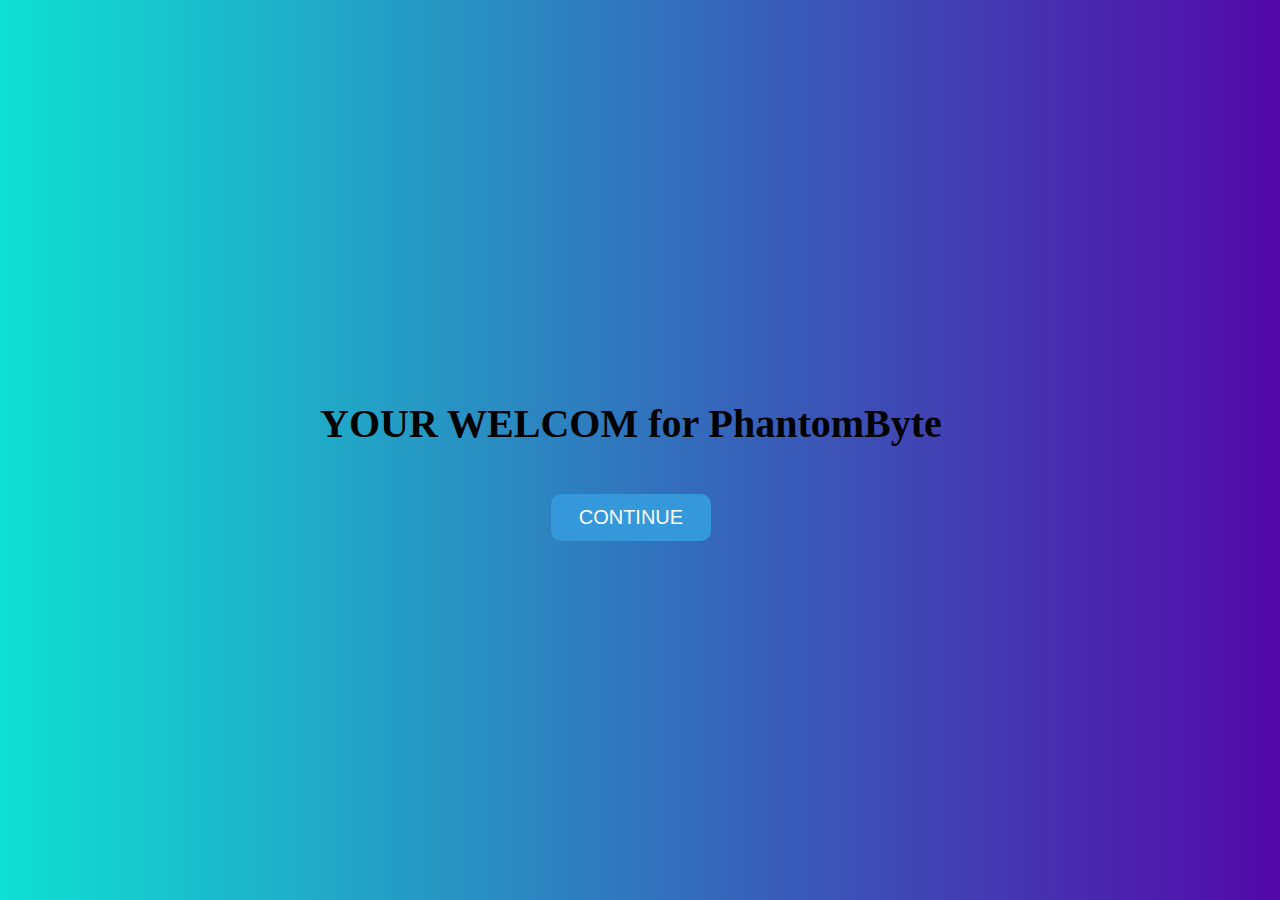
<file: index.html>
<!DOCTYPE html>
<html lang="en">
<head>
    <meta charset="UTF-8">
    <meta name="viewport" content="width=device-width, initial-scale=1.0">
    <title>Document</title>
    <style>
        body{
               background-image: linear-gradient(to right, rgb(15, 224, 210), rgb(83, 8, 168));


        }
        .WELCOM{
            position: absolute;
            justify-content: center;
            text-align: center;
            font-size: 40px;
            left: 25%;
            top: 40%;
        }

 @keyframes spin { 
         0% { transform: rotate(0deg);} 
        100% { transform: rotate(360deg);} 
    } 

    #style{
                    border: 8px solid #f3f3f3;
            border-top: 8px solid #3498db;
            border-radius: 50%;
            width: 60px;
            height: 60px;
            animation: spin 1s linear infinite;
            margin: 0 auto;
            }
    </style>
</head>
<body>
<div class="WELCOM">
    <strong>

    <p><strong>YOUR WELCOM for PhantomByte</strong></p>
        
<div id="loading-spinner" style="display:none;">
    <div id="style"></div>
</div>
<button id="myButton" style="padding: 12px 28px; font-size: 20px; border-radius: 10px; border: none; background: #3498db; color: #fff; cursor: pointer;">
    CONTINUE
</button>

        </div>
        
    </strong>
    </div>



<script>
    document.getElementById('myButton').addEventListener('click', function() {

        document.getElementById('loading-spinner').style.display = 'block';
        this.disabled = true;

        setTimeout(function() {
            window.location.href = 'pages/home-page.html';
        }, 9000);
    });

    window.addEventListener('load', function() {
        document.getElementById('loading-spinner').style.display = 'none';
    });
</script>

</body>
</html>
</file>
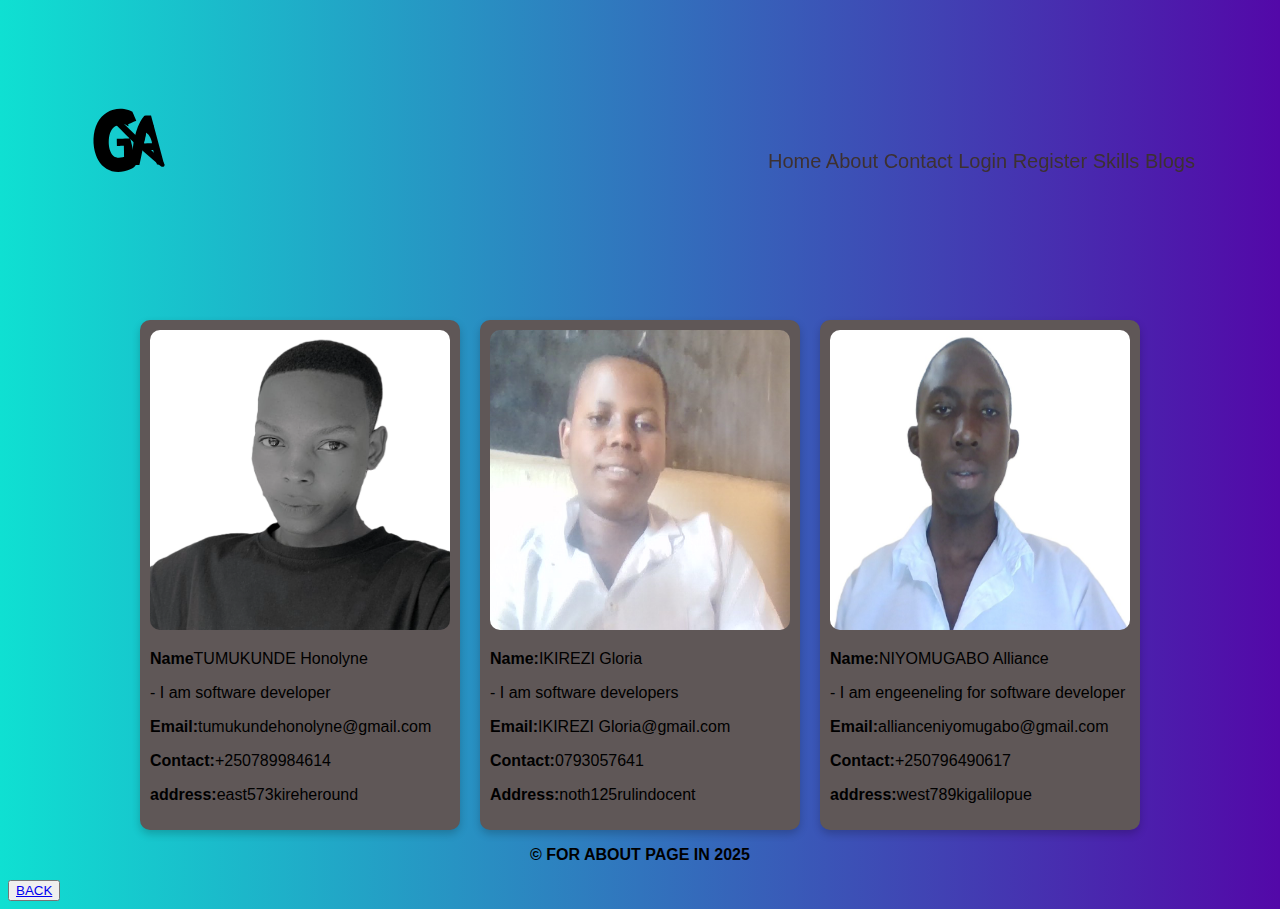
<file: pages/abaut-page.html>
<!DOCTYPE html>
<html lang="en">
<head>

    <meta charset="UTF-8">
    <meta name="viewport" content="width=device-width, initial-scale=1.0">
    <title>ABOUT us</title>
    <!-- <link rel="stylesheet" href="../css/about-page.css"> -->
     <style>
        
        body{
               background-image: linear-gradient(to right, rgb(15, 224, 210), rgb(83, 8, 168));


        }
        .nav{
            position:fixed;
            top: 150px;
        }
        

nav a{
    text-decoration: none;
    color: rgb(72, 60, 60);
    
}
nav{
        top: 15%;
        left: 60%;
    }
    nav {
        font-size: 20px;
    }

.header nav {
       display: flex;
       justify-content: space-between;
         align-items: center;
         gap: 30px;
         margin-top: -50px;
}

        @import url('https://fonts.googleapis.com/css2?family=Roboto:wght@300&display=swap');
        body{
            font-family: 'Roboto', sans-serif;
            background-color: #706868;
        }
        .master{
            display: flex;
            justify-content: center;
            align-items: center;
            flex-wrap: wrap;
            gap: 20px;
        }
        .container{
            background-color: rgb(95, 87, 87);
            border-radius: 10px;
            box-shadow:0  4px 8px rgba(0, 0, 0, 0.2);
            padding: 10px;
            width: 300px;
        }
        .image img{
            border-radius: 10px;
        }
        nav a{
            text-decoration: none;
            color:#3d3131;
            /* padding: 10px 20px;
            margin: 5px;
            border-radius: 5px;
            background-color: #333; */
        }
    </style>

   
</head>

<body>
    <p><b><b><strong></strong></b></b></p>
    <div id="header">
        <img src="../assets/images/log.svg" alt="hello" x="20" y="20" height="300px" width="300px" />
                   
        <nav class="nav">
        <a href="home-page.html">Home</a>
        <a href="abaut-page.html">About</a>
        <a href="contact-page.html">Contact</a>
        <a href="login-page.html">Login</a>
        <a href="register-page.html">Register</a>
        <a href="skills-page.html">Skills</a>
        <a href="blog-page.html">Blogs</a>
                                
        
      </nav>
    </div>    
    <div class="master">
       <span class="container">
        <div class="image">
            <img src="../assets/picture/hono.png" alt="i love" width="300" height="300">
        </div>
        <div class="content">
            <p><strong>Name</strong>TUMUKUNDE Honolyne</p>
        <p>- I am software developer</p>
        <p><strong>Email:</strong>tumukundehonolyne@gmail.com</p>
        <p><strong>Contact:</strong>+250789984614</p>
        <p><strong> address:</strong>east573kireheround</p>
    </div>

</span>
    <span class="container">
        <div class="image">
            <img src="../assets/images/GLORIA copy.png" alt="i love" width="300" height="300">
        </div>
        <div class="content">
            <p><strong>Name:</strong>IKIREZI Gloria</p>
        <p>- I am software developers</p>
        <p><strong>Email:</strong>IKIREZI Gloria@gmail.com</p>  
        <p><strong>Contact:</strong>0793057641</p>
        <P><strong> Address:</strong>noth125rulindocent</P>
    </div>

</span>
    <span class="container">
        <div class="image">
            <img src="../assets/picture/lip.png" alt="i love" width="300" height="300">
        </div>
        <div class="content">
            <p><strong>Name:</strong>NIYOMUGABO Alliance</p>
        <p>- I am engeeneling for software developer</p>        
        <p><strong>Email:</strong>allianceniyomugabo@gmail.com</p>
        <p><strong>Contact:</strong>+250796490617</p>
        <P><strong> address:</strong>west789kigalilopue</P>
    </div>

</span>





</div>
<div id="footer">
    <footer>
        <center>     
              <p><strong>&COPY; FOR ABOUT PAGE IN 2025</strong></p>
     </center>
 
        </footer>
    </div>
    <div id="b">
        <label>
            <button><a href="home-page.html">BACK</a></button>
        </label>
<body>
</html>
</file>
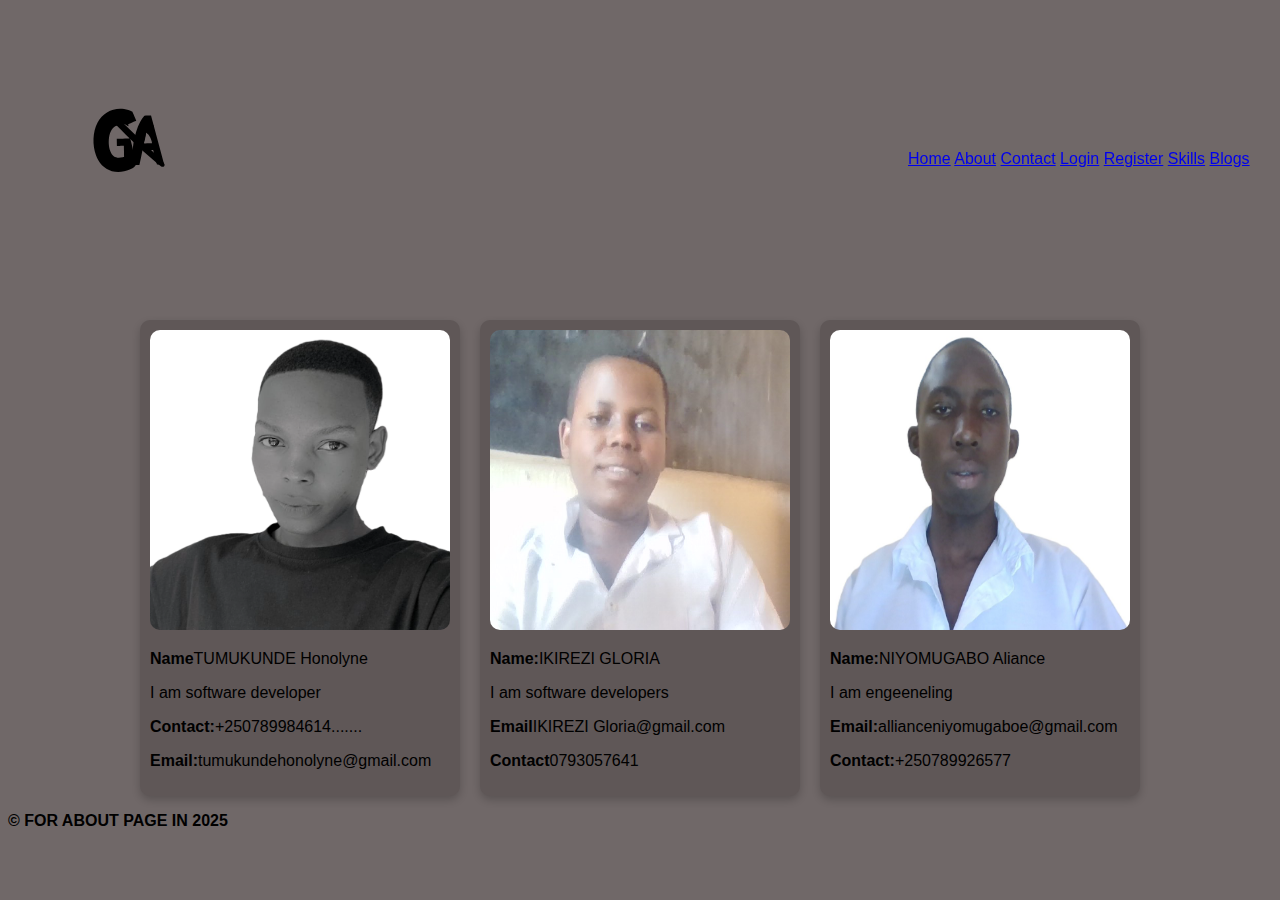
<file: pages/about -page.html>
<!DOCTYPE html>
<html lang="en">
<head>

    <meta charset="UTF-8">
    <meta name="viewport" content="width=device-width, initial-scale=1.0">
    <title>ABOUT us</title>
    <!-- <link rel="stylesheet" href="../css/about-page.css"> -->
     <style>
        .nav{
            margin-left: 900px;
            position:fixed;
            top: 150px;
        }

        @import url('https://fonts.googleapis.com/css2?family=Roboto:wght@300&display=swap');
        body{
            font-family: 'Roboto', sans-serif;
            background-color: #706868;
        }
        .master{
            display: flex;
            justify-content: center;
            align-items: center;
            flex-wrap: wrap;
            gap: 20px;
        }
        .container{
            background-color: rgb(95, 87, 87);
            border-radius: 10px;
            box-shadow:0  4px 8px rgba(0, 0, 0, 0.2);
            padding: 10px;
            width: 300px;
        }
        .image img{
            border-radius: 10px;
        }
    </style>

   
</head>

<body>
    <p><b><b><strong></strong></b></b></p>
    <div id="header">
        <img src="../assets/images/log.svg" alt="hello" x="20" y="20" height="300px" width="300px" />
                   
        <nav class="nav">
                                
            <a href="home-page.html">Home</a>
            <a href="abaut-page.html">About</a>
            <a href="contact-page.html">Contact</a>
            <a href="login-page.html">Login</a>
            <a href="register-page.html">Register</a>
            <a href="skills-page.html">Skills</a>
            <a href="blog-page.html">Blogs</a>
    
        
      </nav>
    </div>    
    <div class="master">
       <span class="container">
        <div class="image">
            <img src="../assets/picture/hono.png" alt="i love" width="300" height="300">
        </div>
        <div class="content">
            <p><strong>Name</strong>TUMUKUNDE Honolyne</p>
        <p>I am software developer</p>
        <p><strong>Contact:</strong>+250789984614.......</p>
        <p><strong>Email:</strong>tumukundehonolyne@gmail.com</p>
    </div>

</span>
    <span class="container">
        <div class="image">
            <img src="../assets/images/GLORIA copy.png" alt="i love" width="300" height="300">
        </div>
        <div class="content">
            <p><strong>Name:</strong>IKIREZI GLORIA</p>
        <p>I am software developers</p>
        <p><strong>Email</strong>IKIREZI Gloria@gmail.com</p>  
        <p><strong>Contact</strong>0793057641</p>
    </div>

</span>
    <span class="container">
        <div class="image">
            <img src="../assets/picture/lip.png" alt="i love" width="300" height="300">
        </div>
        <div class="content">
            <p><strong>Name:</strong>NIYOMUGABO Aliance</p>
        <p>I am engeeneling</p>        
        <p><strong>Email:</strong>allianceniyomugaboe@gmail.com</p>
        <p><strong>Contact:</strong>+250789926577</p>
    </div>

</span>





</div>
<div id="ft">
    <footer>
        <p><strong>&COPY; FOR ABOUT PAGE IN 2025</strong></p>
    </footer>

<body>
</html>
</file>
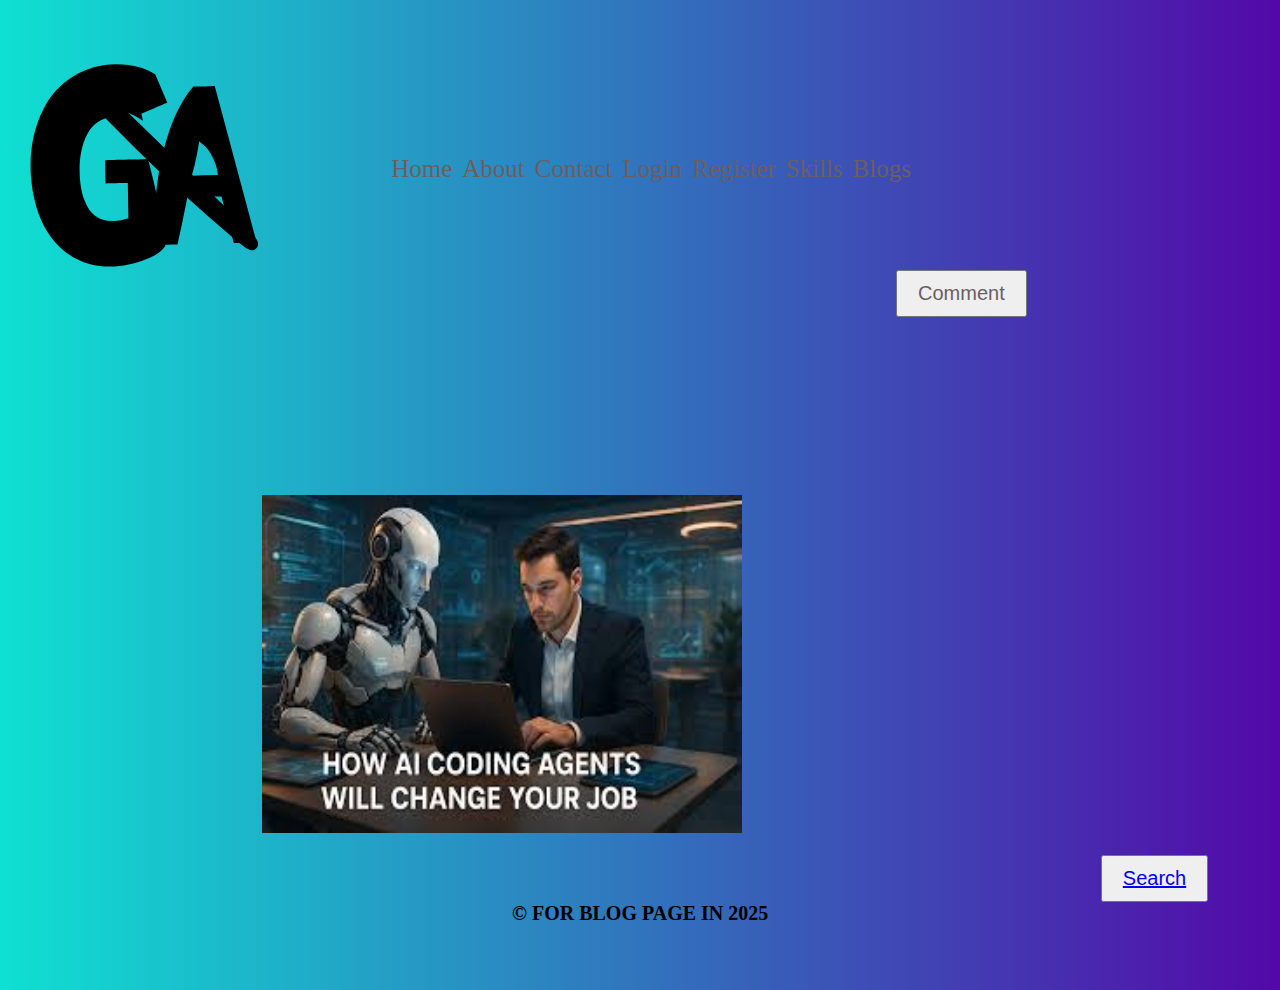
<file: pages/blog-page.html>
<!DOCTYPE html>
<html lang="en">
<head>
    <meta charset="UTF-8">
    <meta name="viewport" content="width=device-width, initial-scale=1.0">
    <title>Document</title>
    <link rel="stylesheet" href="../css/blog-page.css">
    
</head>
<body>
    <div class="m2">
        <!-- <input type="text" id="search" placeholder="Search..."> -->
        <button @click="search">
            <a href="../pages/search-page.html">Search</a>
    </div>
    <div id="header">
    <img src="../assets/images/log.svg" alt="hello" x="20" y="20" height="300px" width="300px" />
               
    <nav>
                            
        <a href="home-page.html">Home</a>
        <a href="abaut-page.html">About</a>
        <a href="contact-page.html">Contact</a>
        <a href="login-page.html">Login</a>
        <a href="register-page.html">Register</a>
        <a href="skills-page.html">Skills</a>
        <a href="blog-page.html">Blogs</a>

    
  </nav>
</div>

<div id="srch">

    
</div>

    <div id="post">
        <button @click="post">
            <a href="../pages/post-page.html">Comment</a>
        </button>
    </div>
    <div class="m1">
        <img src="../assets/picture/CD.jpg" alt="hello" x="20" y="20" height="300px" width="300px" />
    </div>
     <div class="ft">
    <footer>
        <p><strong>&COPY; FOR BLOG PAGE IN 2025</strong></p>
    
 </footer>
    </div>
    

 
 



<script>
document.getElementById('postbtn').addEventListener('click', function() {
    const postInput = document.getElementById('post');
    if (!postInput.value.trim()) {
        alert('Please write something before posting.');
        postInput.focus();
        return false;
    }
    // Add your post submission logic here
});

document.querySelector('.m2 button').addEventListener('click', function() {
    const messageInput = document.getElementById('message');
    if (!messageInput.value.trim()) {
        alert('Please enter a comment before publishing.');
        messageInput.focus();
        return false;
    }
    // comment submission logic here
});

document.getElementById('search').addEventListener('keydown', function(e) {
    if (e.key === 'Enter') 
        if (!this.value.trim()) {
            alert('Please enter a search term.');
            e.preventDefault();
        }
    
});

</script>
</body>
</html>
</file>
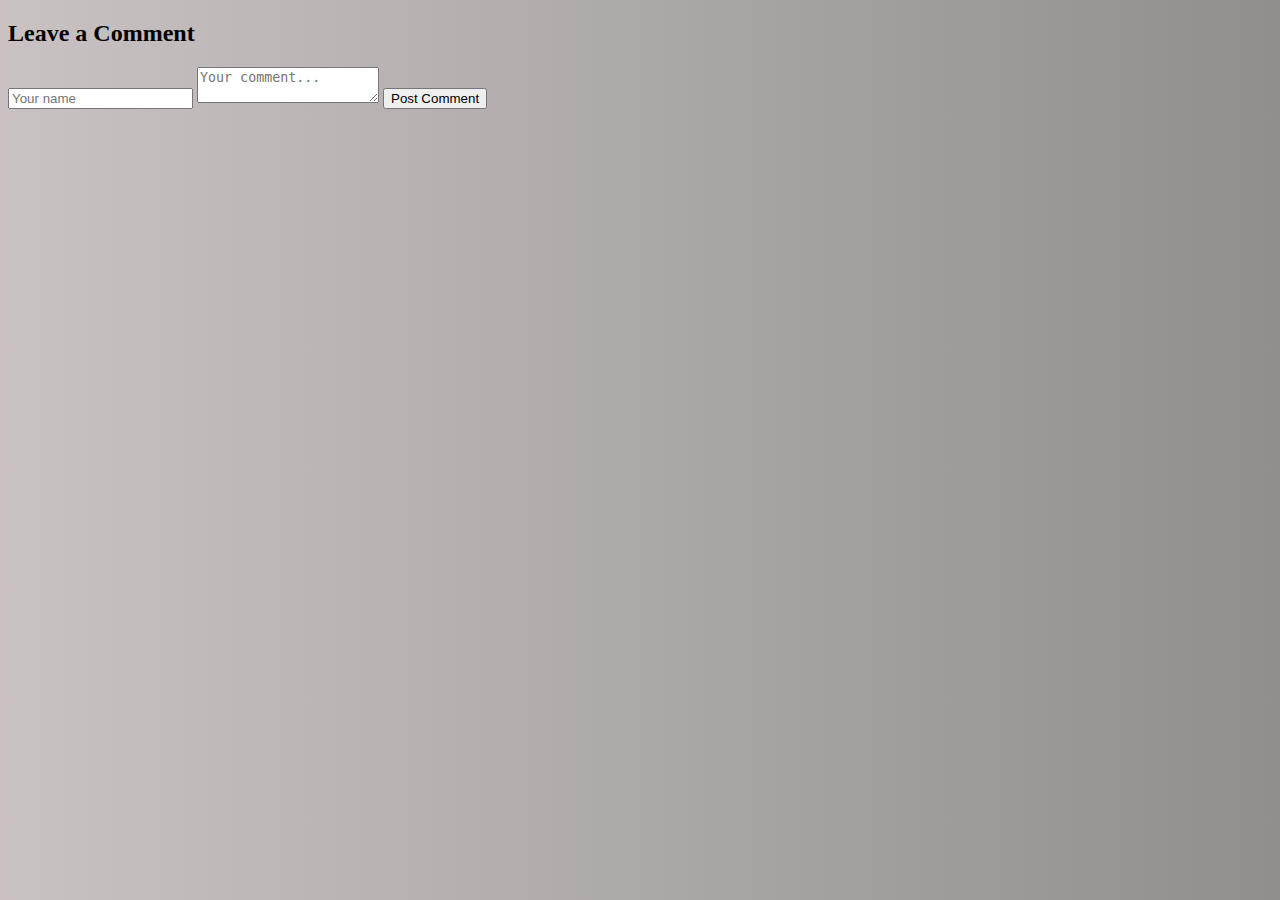
<file: pages/comment-page.html>
<!DOCTYPE html>
<html lang="en">
<head>
    <meta charset="UTF-8">
    <meta name="viewport" content="width=device-width, initial-scale=1.0">
    <title>COMMENTS</title>
    <link rel="stylesheet" href="../css/comment-page.css">
    
</head>
<body>
    

  <div class="comment-box">
    <h2>Leave a Comment</h2>
    <form id="commentForm">
      <input type="text" id="name" placeholder="Your name" required>
      <textarea id="comment" placeholder="Your comment..." required></textarea>
      <button type="submit" >Post Comment</button>
    </form>

    <div id="commentsList">
   
    </div>
  </div>
<script src="../script/blog-page.js"></script>
</body>
</html>
</file>
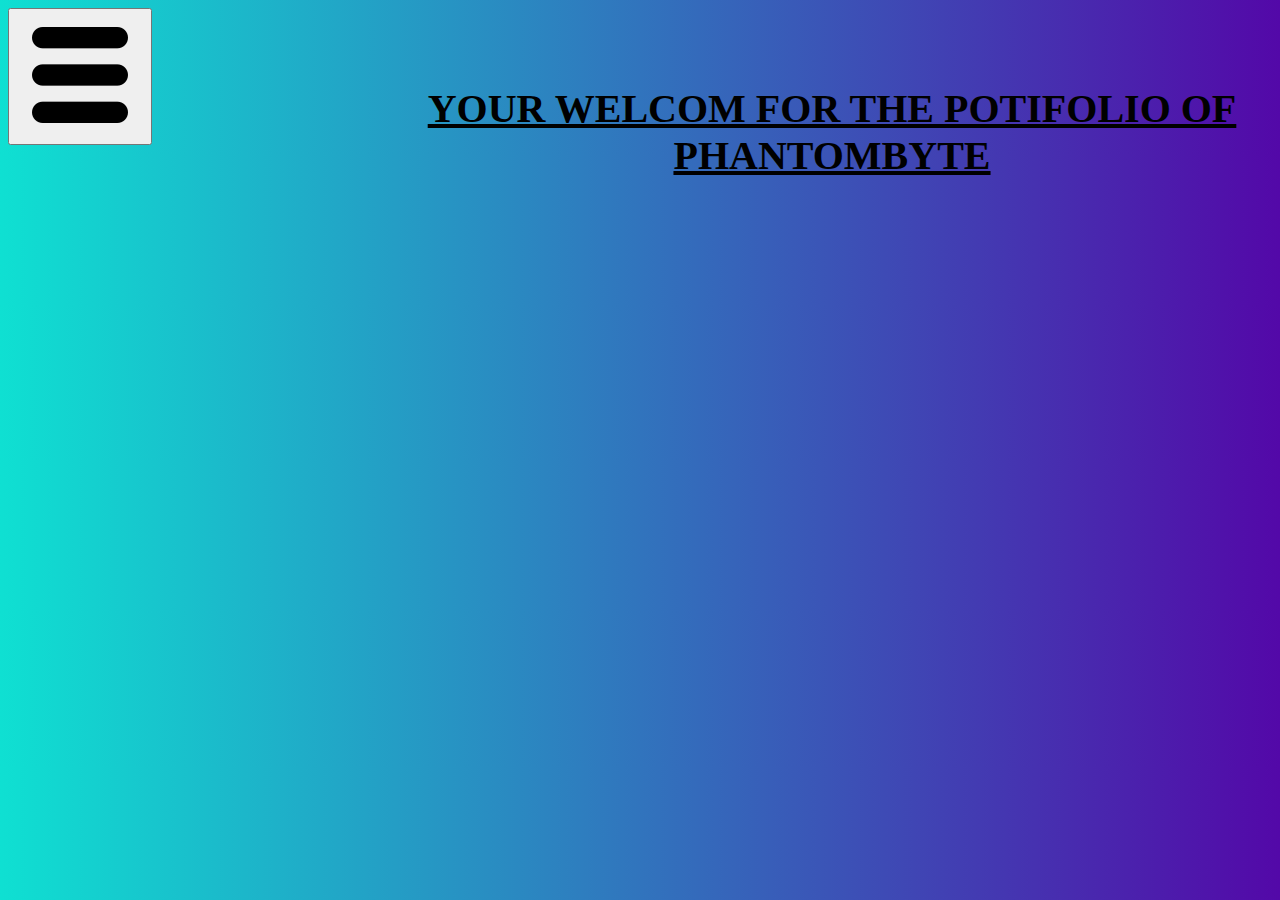
<file: pages/dashboader-page.html>
<!DOCTYPE html>
<html lang="en">
<head>
    <meta charset="UTF-8">
    <meta name="viewport" content="width=device-width, initial-scale=1.0">
    <title>Document</title>
    <link rel="stylesheet" href="../css/dashboader-page.css">   
</head>
<body>
    <button id="menuToggle">
        <img src="../assets/picture/th-menu-128.webp">
    </button>
    <div class="ct">
      
            
            <nav class="dashboard-menu">
                
                <ul>
                    <li><a href="home-page.html">Home</a></li>
                    <li><a href="login-page.html">login</a></li>
                    <li><a href="post-page.html">post</a></li>
                    <li><a href="register-page.html">Register</a></li>
                    <li><a href="skills-page.html">Skills</a></li>
                    <li><a href="abaut-page.html">About</a></li>
                    <li><a href="blog-page.html">Blog</a></li>
                    <li><a href="comment-page.html">Comment</a></li>
                    <li><a href="contact-page.html">Contact</a></li>
                    <li><a href="logout.html">Logout</a></li>
                </ul>
            </nav>
            
        </div>
        <div class="span2">
              <p><strong>YOUR WELCOM FOR THE POTIFOLIO OF PHANTOMBYTE </strong></p>
        
        </div>
        <div class="span3"></div>
        <div class="span4"></div>
 


    </div>
     <script>
        const menuButton = document.getElementById('menuToggle');
        const menu = document.querySelector('.dashboard-menu');
        menu.style.display = 'none';
        menuButton.addEventListener('click', () => {
            menu.style.display = menu.style.display === 'none' ? 'block' : 'none';
           // menuButton.textContent = menu.style.display === 'block' ? 'Hide Menu' : '';
            menuButton.innerHTML=`<button><img src="../assets/picture/th-menu-128.webp"></button>`  
            
        });
    </script>
   
</body>
</html>
</file>
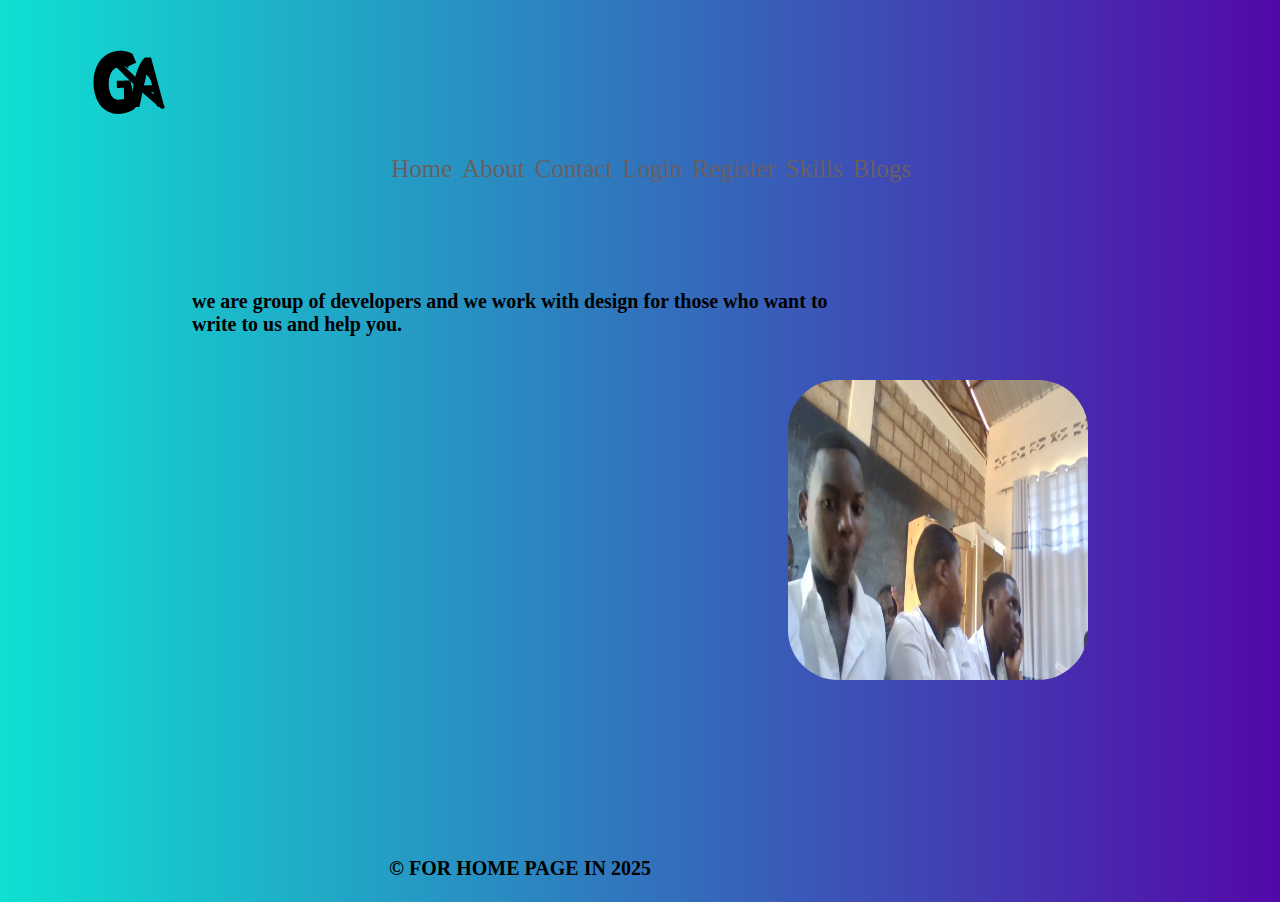
<file: pages/home-page.html>
<!DOCTYPE html>
<html lang="en">
<head>
    <meta charset="UTF-8">
    <meta name="viewport" content="width=device-width, initial-scale=1.0">
    <title>Document</title>
       <link rel="stylesheet" href="../css/home-page.css">   
</head>
<body>
    <div class="header">        
                        <img src="../assets/images/log.svg" alt="hello" x="20" y="20" height="300px" width="300px" />
                    
                          <nav>
                            
                                <a href="home-page.html">Home</a>
                                <a href="abaut-page.html">About</a>
                                <a href="contact-page.html">Contact</a>
                                <a href="login-page.html">Login</a>
                                <a href="register-page.html">Register</a>
                                <a href="skills-page.html">Skills</a>
                                <a href="blog-page.html">Blogs</a>
                    
                            
                          </nav>

    </div>
    <div>
        <p><strong> we are group of
             developers and we work with design
             for those who want to write to us and help you.</strong></p><br>


             
        </div>


    <div id="img">
        <img src="../assets/images/ghee.jpg" alt="hello" x="20" y="20" height="300px" width="300px" />
    </div>
    <div id ="ft">
        <footer>
            <p><strong>&COPY; FOR HOME PAGE IN 2025</strong></p>
        </footer>
    </div>
</label>

</body>
</html>
</file>
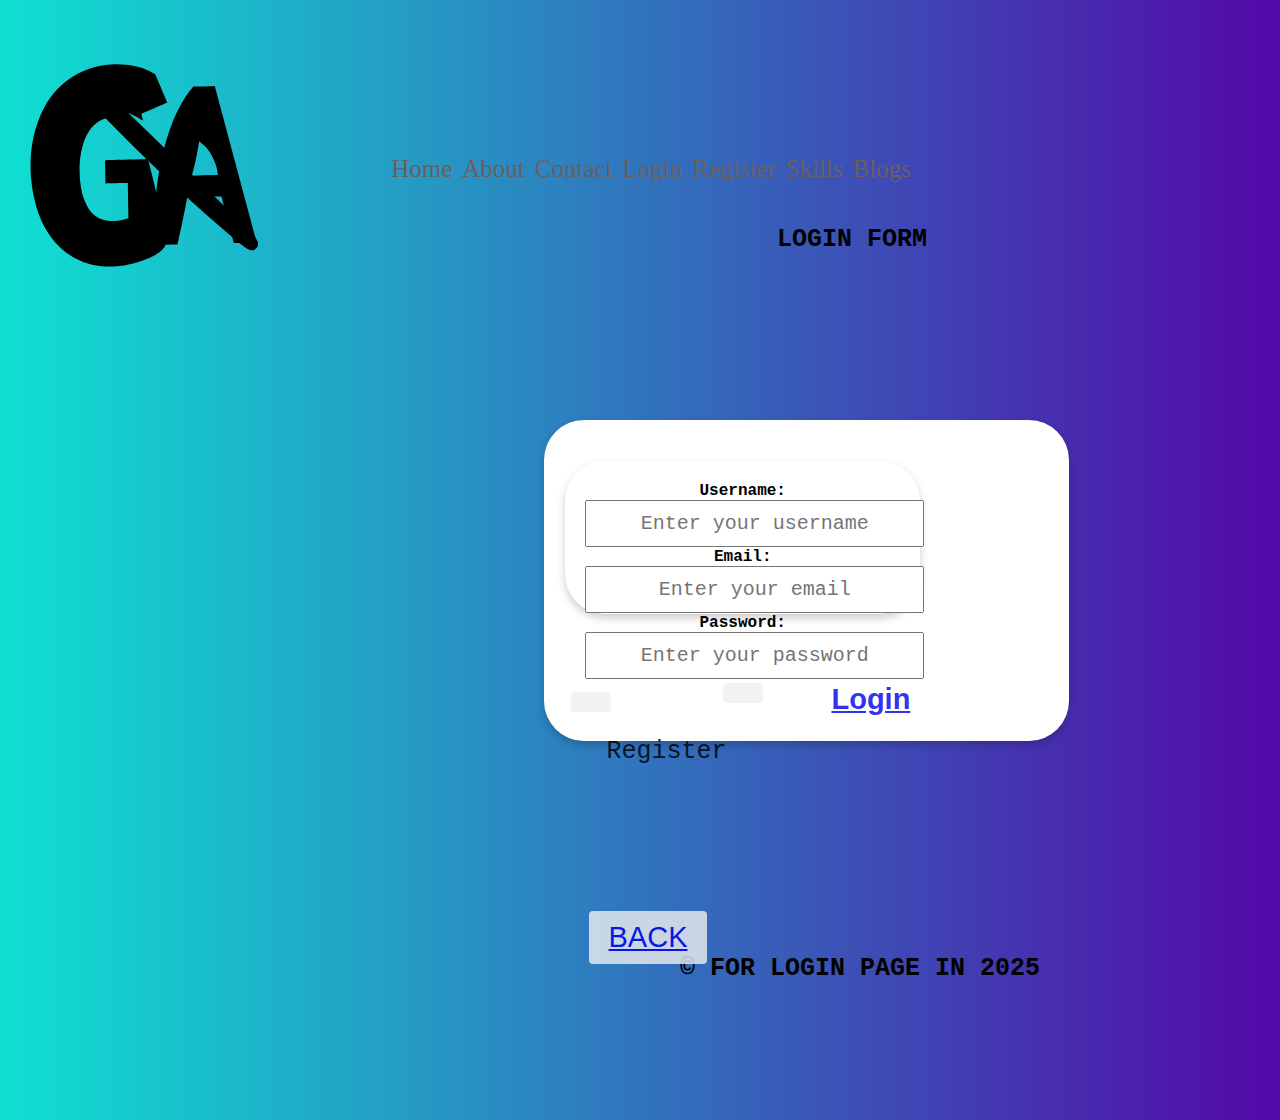
<file: pages/login-page.html>
<!DOCTYPE html>
<html lang="en">
<head>
    <meta charset="UTF-8">
    <meta name="viewport" content="width=\, initial-scale=1.0">
    <title>Document</title>
    <link rel="stylesheet" href="../css/login-page.css">
</head>
<body>

    
    <div>        
        <img src="../assets/images/log.svg" alt="hello" x="20" y="20" height="300px" width="300px" />
    
          <nav>
            
                <a href="home-page.html">Home</a>
                <a href="abaut-page.html">About</a>
                <a href="contact-page.html">Contact</a>
                <a href="login-page.html">Login</a>
                <a href="register-page.html">Register</a>
                <a href="skills-page.html">Skills</a>
                <a href="blog-page.html">Blogs</a>
    
            
          </nav>
     <p><b><b>LOGIN FORM</b></b></p>
</div>
<div class="master">
    <div class="login">
        
        <center id="login-form">
            
            <form id="login-form">
                <label for="username"><strong>Username:</strong></label>
                <input type="text" id="username" name="username" placeholder="Enter your username" required>

                <label for="email"><strong>Email:</strong></label>
                <input type="email" id="email" name="email" placeholder="Enter your email" required>

                <label for="password"><strong>Password:</strong></label>
                <input type="password" id="password" name="password" placeholder="Enter your password" required>

                <button type="submit">
                    <a href="dashboader-page.html"><strong>Login</strong></a>
                </button>
         </form>
        
                <div id="other">
                   
      
         
                <button type="button" onclick="window.location.href='register-page.html'">
                <p>Register</p></button>
              
   </div>
</center>
    </div> 
    </div>
    <div id="ft">
        <footer>
            <p><strong>&COPY; FOR LOGIN PAGE IN 2025</strong></p>
        
     </footer>
    
     <label>
        <button><a href="home-page.html">BACK</a></button>
    </label>

    </div>
    <sript src="../js/login-page.js"></sript>
        
    
   </body>
</html>
</file>
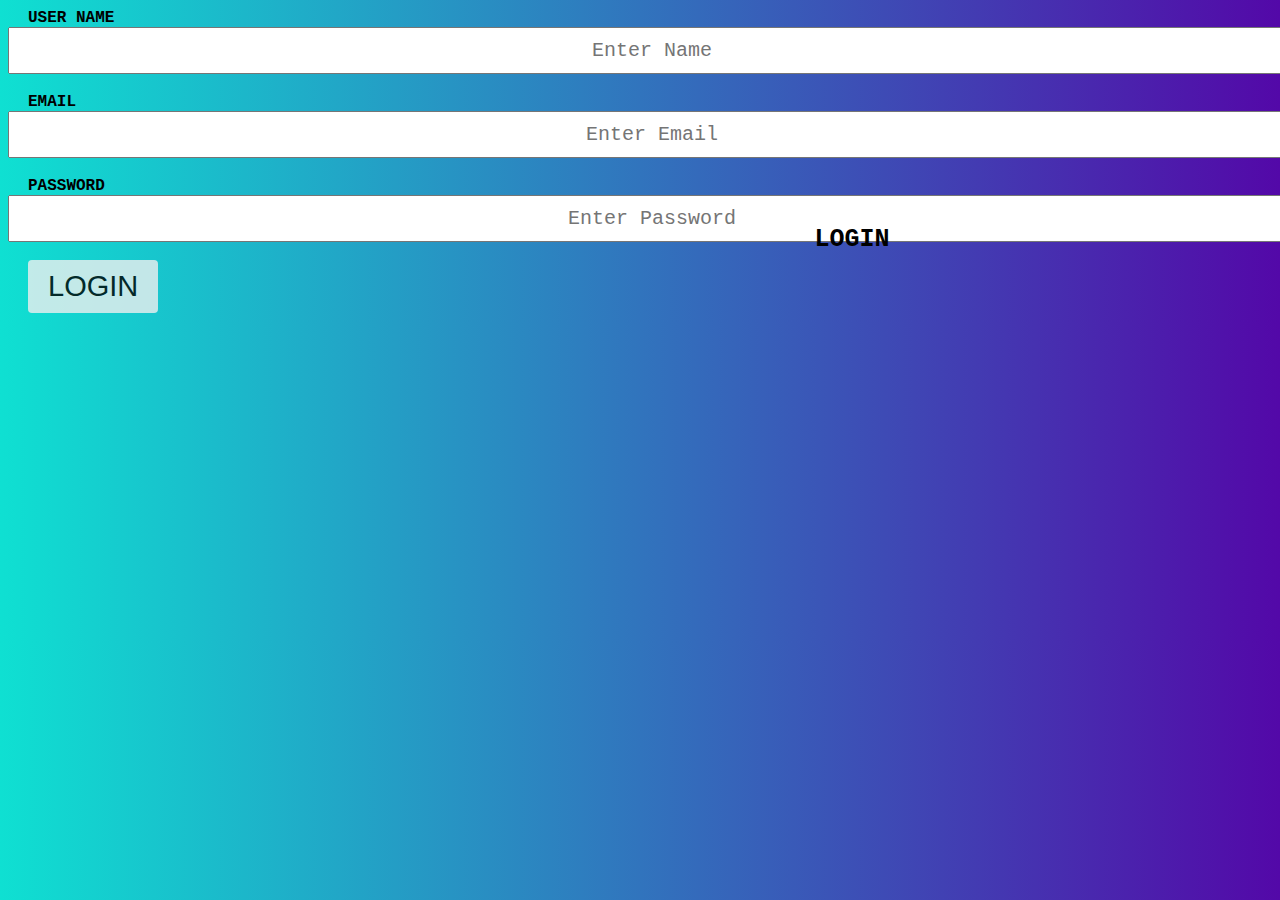
<file: pages/login.html>
<!DOCTYPE html>
<html lang="en">
<head>
    <meta charset="UTF-8">
    <meta name="viewport" content="width=\, initial-scale=1.0">
    <title>Document</title>
    <link rel="stylesheet" href="../css/login-page.css">
</head>
<body>
    <div>
        <p><b><b>LOGIN</b></b></p>
        <label ><b>USER NAME</b></label>
        <input type="text"id="username"placeholder="Enter Name"><br><br>
        <label ><b>EMAIL</b></label>
        <input type="text"id="email"placeholder="Enter Email"><br><br>
        <label><b>PASSWORD</b></label>
        <input type="text"id="password"placeholder="Enter Password"><br><br>
        <label ><b>
            <button @click="login">LOGIN</button>
        </b></label>

    </div>
</body>
</html>
</file>
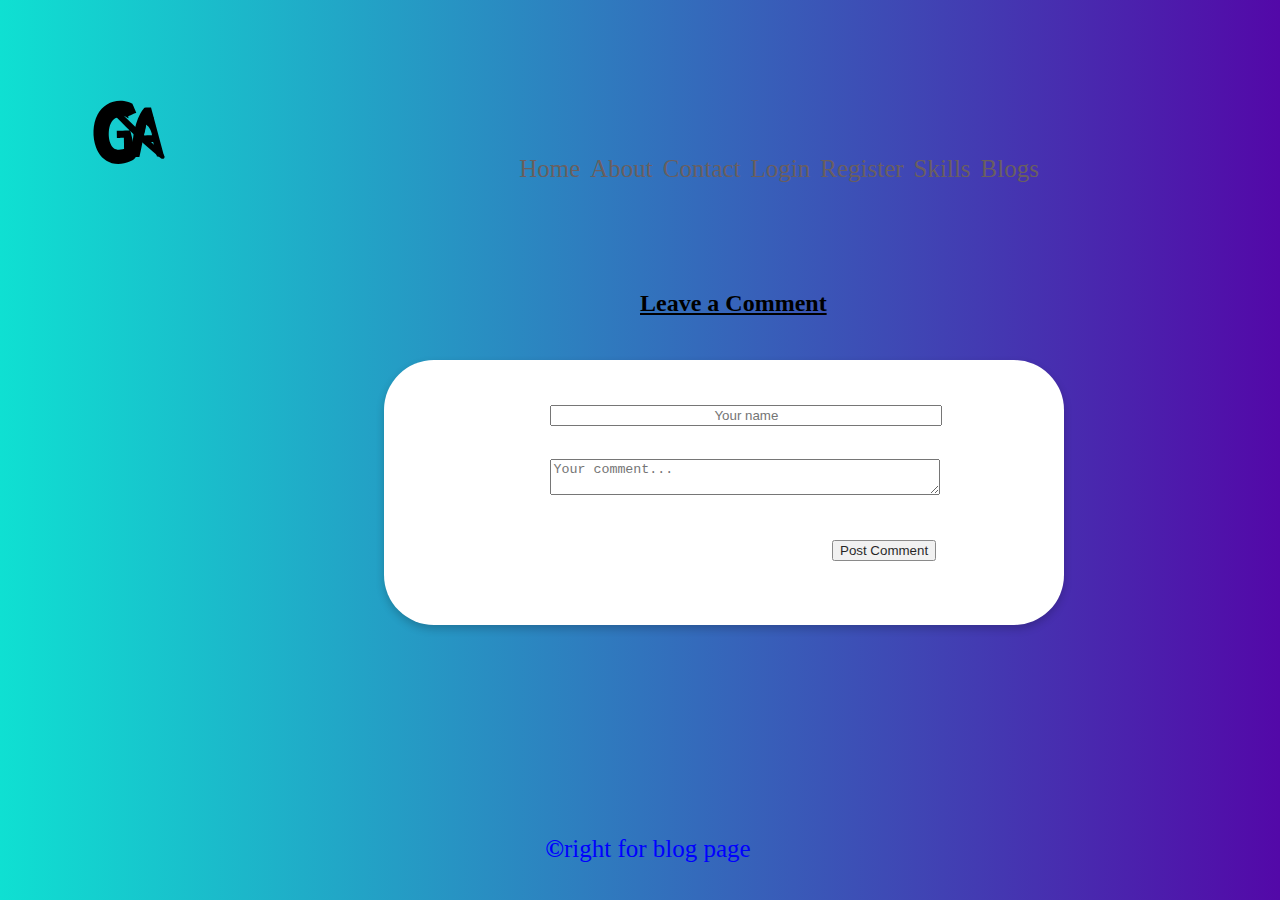
<file: pages/post-page.html>
<!DOCTYPE html>
<html lang="en">
<head>
  <meta charset="UTF-8">
  <title>Comments</title>
  <link rel="stylesheet" href="../css/post-page.css">
</head>
<body>
 <div id="header">
    <img src="../assets/images/log.svg" alt="hello" x="20" y="20" height="300px" width="300px" />
               
    <nav>
                            
        <a href="home-page.html">Home</a>
        <a href="abaut-page.html">About</a>
        <a href="contact-page.html">Contact</a>
        <a href="login-page.html">Login</a>
        <a href="register-page.html">Register</a>
        <a href="skills-page.html">Skills</a>
        <a href="blog-page.html">Blogs</a>

    
  </nav>
  
  <div class="comment-box">
    <h2>Leave a Comment</h2>
    <div class="comm"></div>
    <form id="commentForm">
      <input type="text" id="name" placeholder="Your name" required>
      <textarea id="comment" placeholder="Your comment..." required></textarea>
    <div class="post">
      <button type="submit" >Post Comment</button>

    </div>  
    </form>

    <div id="commentsList">
   
    </div>
  </div>
  <div class="ft">
    <p><strong>&copy</strong>right for blog page</p>
  </div>

 <script>
    document.getElementById('commentForm').addEventListener('submit', function(e) {
  e.preventDefault();

  const name = document.getElementById('name').value.trim();
  const comment = document.getElementById('comment').value.trim();
  const commentsList = document.getElementById('commentsList');

  if (name && comment) {

    const commentDiv = document.createElement('div');
    commentDiv.className = 'commente';
    commentDiv.innerHTML = `<strong>${name}</strong><p>${comment} <button onclick=deleteitem()>delete</button></p>`;

    
    commentsList.prepend(commentDiv);

    
    const savedComments = JSON.parse(localStorage.getItem('comments')) || [];
    savedComments.push({ name, comment });
    localStorage.setItem('comments', JSON.stringify(savedComments));

    
    document.getElementById('commentForm').reset();
  }
 
 
});
function deleteitem(event) {
    
    const btn = event.target;
    const commentDiv = btn.closest('.commente');
    if (commentDiv) {
    
        commentDiv.remove();

        
        const name = commentDiv.querySelector('strong').textContent;
        const comment = commentDiv.querySelector('p').childNodes[0].textContent.trim();
        let savedComments = JSON.parse(localStorage.getItem('comments')) || [];
        savedComments = savedComments.filter(
            c => !(c.name === name && c.comment === comment)
        );
        localStorage.setItem('comments', JSON.stringify(savedComments));
    }
}


document.getElementById('commentsList').addEventListener('click', function(e) {
    if (e.target.tagName === 'BUTTON' && e.target.textContent === 'delete') {
        deleteitem(e);
    }
});


window.addEventListener('DOMContentLoaded', () => {
  const savedComments = JSON.parse(localStorage.getItem('comments')) || [];
  const commentsList = document.getElementById('commentsList');

  savedComments.reverse().forEach(comment => {
    const commentDiv = document.createElement('div');
    commentDiv.className = 'comment';
    commentDiv.innerHTML = `<strong>${comment.name}</strong><p>${comment.comment}</p>`;
    commentsList.appendChild(commentDiv);
  });
});

 </script>
</body>
</html>
</file>
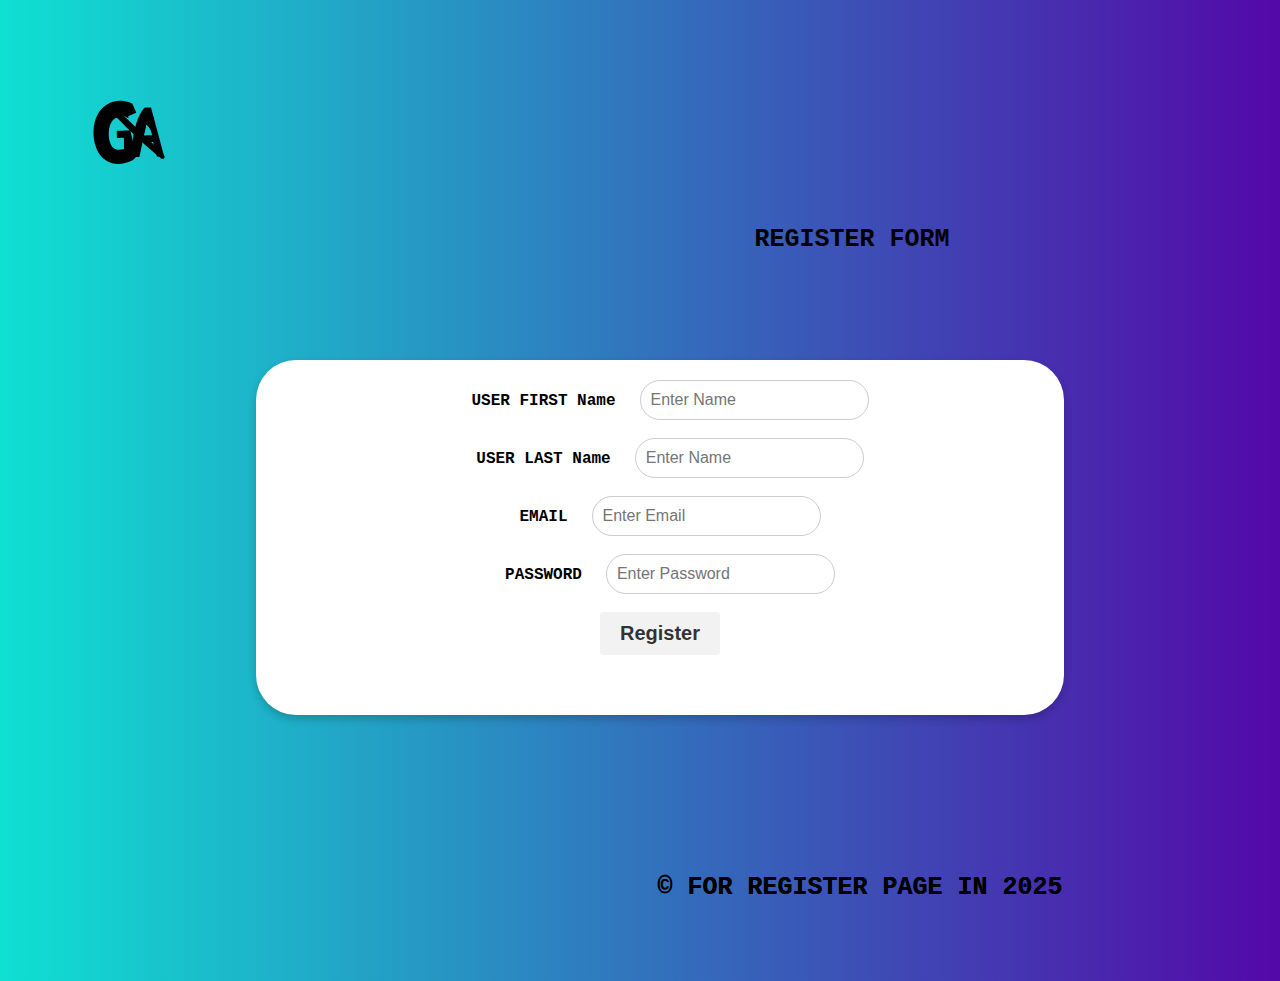
<file: pages/register-page.html>
<!DOCTYPE html>
<html lang="en">
<head>
    <meta charset="UTF-8">
    <meta name="viewport" content="width=\, initial-scale=1.0">
    <title>Document</title>
    <link rel="stylesheet" href="../css/register-page.css ">
</head>
<body>

    
    <div>        
        <img src="../assets/images/log.svg" alt="hello" x="20" y="20" height="300px" width="300px" />
    
           <nav>
                            
        <a href="home-page.html">Home</a>
        <a href="abaut-page.html">About</a>
        <a href="contact-page.html">Contact</a>
        <a href="login-page.html">Login</a>
        <a href="register-page.html">Register</a>
        <a href="skills-page.html">Skills</a>
        <a href="blog-page.html">Blogs</a>

    
  </nav>
  

</div>
    <div id="login">
        <p><b><b>REGISTER FORM</b></b></p>
        <center id="login-form">
            
        <label ><b>USER FIRST Name</b></label>
        <input type="text"id="first-name"placeholder="Enter Name"><br><br>
        <label ><b>USER LAST Name</b></label>
        <input type="text"id="last-name"placeholder="Enter Name"><br><br>

        <label ><b>EMAIL</b></label>
        <input type="text"id="email"name="email"placeholder="Enter Email"><br><br>
        <label><b>PASSWORD</b></label>
        <input type="text"id="password"placeholder="Enter Password"><br><br>
        <label ><b>
            <button type="submit">
            <strong>Register</strong>
            </button>
        </center>
        </b></label>

    </div> 




<!-- 
    <form id="register-form"></form>
        <label for="first-name"><b>USER FIRST Name</b></label>
        <input type="text" id="first-name" name="first-name" placeholder="Enter First Name" required><br><br>

        <label for="last-name"><b>USER LAST Name</b></label>
        <input type="text" id="last-name" name="last-name" placeholder="Enter Last Name" required><br><br>

        <label for="email"><b>EMAIL</b></label>
        <input type="email" id="email" name="email" placeholder="Enter Email" required><br><br>

        <label for="password"><b>PASSWORD</b></label>
        <input type="password" id="password" name="password" placeholder="Enter Password" required><br><br>

        <button type="submit"><strong>Register</strong></button>
    </form> -->






    <div id="ft">
        <footer>
            
                <p><strong>&COPY; FOR REGISTER PAGE IN 2025</strong></p>
            <p><strong>&COPY; FOR REGISTER PAGE IN 2025</strong></p>
        
     </footer>
    <div id="b">
    <label>
        <button><a href="home-page.html">BACK</a></button>
    </label>
    </div>
    <script src="../script/register-page.js"></script>
   </body>
</html>
</file>
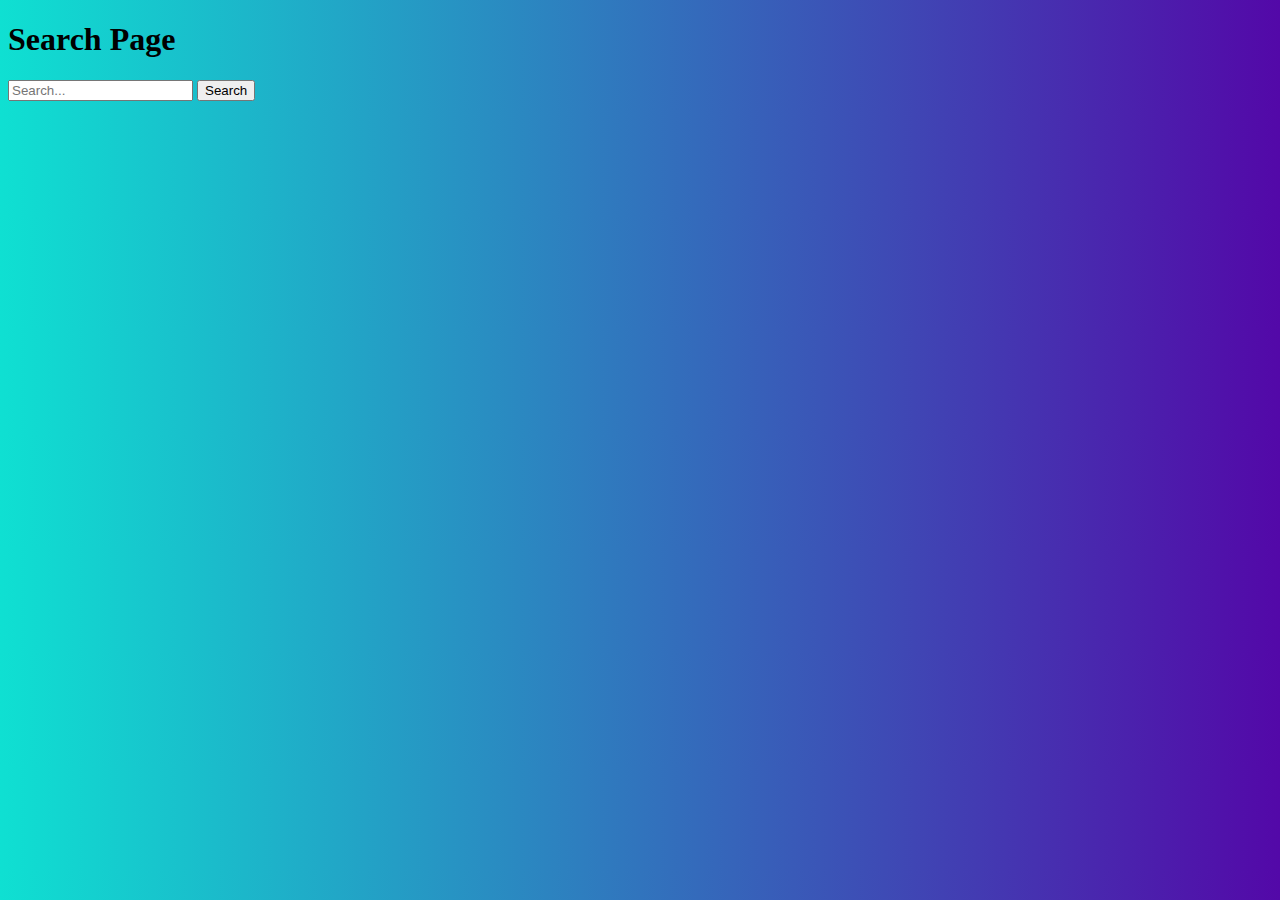
<file: pages/search-page.html>
<!DOCTYPE html>
<html lang="en">
<head>
    <meta charset="UTF-8">
    <meta name="viewport" content="width=device-width, initial-scale=1.0">
    <title>Document</title>
    <link rel="stylesheet" href="../css/search-page.css">
</head>
<body>
    <h1>Search Page</h1>
    <div id="searchContainer">
        
    <form id="searchForm">
        <input type="text" id="searchInput" placeholder="Search..." required>
        <button type="submit">Search</button>
    </form>
    </div>
</body>
</html>
</file>
<file: css/about-page.css>
body{
    background-image: linear-gradient(to right, rgb(202, 194, 194), rgb(160, 152, 152));

}
img{
    position: absolute;
    display: flex;
    top:-10%;
    right:44%;
    width: 75%;
    height: 75%;

}
nav{
    position: absolute;
    top: 15%;
    left: 39%;
    width: 10px;
    height: 10%;
    display: flex;
    justify-content: flex-start;
    font-size: 25px;
    padding:20px;
    gap: 10px;

        .nav{
            margin-left: 900px;
            position:fixed;
            top: 150px;
        }

        @import url('https://fonts.googleapis.com/css2?family=Roboto:wght@300&display=swap');
        body{
            font-family: 'Roboto', sans-serif;
            background-color: #706868;
        }
        .master{
            display: flex;
            justify-content: center;
            align-items: center;
            flex-wrap: wrap;
            gap: 20px;
        }
        .container{
            background-color: rgb(95, 87, 87);
            border-radius: 10px;
            box-shadow:0  4px 8px rgba(0, 0, 0, 0.2);
            padding: 10px;
            width: 300px;
        }
        .image img{
            border-radius: 10px;
        }
 
    }
     
        .nav{
            margin-left: 900px;
            position:fixed;
            top: 150px;
        }

        @import url('https://fonts.googleapis.com/css2?family=Roboto:wght@300&display=swap');
        body{
            font-family: 'Roboto', sans-serif;
            background-color: #706868;
        }
        .master{
            display: flex;
            justify-content: center;
            align-items: center;
            flex-wrap: wrap;
            gap: 20px;
        }
        .container{
            background-color: rgb(95, 87, 87);
            border-radius: 10px;
            box-shadow:0  4px 8px rgba(0, 0, 0, 0.2);
            padding: 10px;
            width: 300px;
        }
        .image img{
            border-radius: 10px;
        }
        #ft{
            color: blue;
            position: absolute;
            display: flex;
            top: 90%;
            width: 100%;
            height: 10%;
            justify-content: center;
            font-size: 25px;
            text-align: center;
        }
    
nav a{
    text-decoration: none;
    color: black;
    font-size: 25px;
    padding: 10px;
}
#b{
    position: absolute;
    left: 90%;
    top:95%;

}
#footer{
 
    text-align: center;
    top: 98%;
}

.header {
    margin-top: -50px;
}

.header nav {
       display: flex;
       justify-content: space-between;
         align-items: center;
         gap: 30px;
         margin-top: -50px;
}
.header nav a {
    font-family:  monospace;
    font-size: 20px;
    color: black;
}
.header nav a:hover {
    color: white;
    text-decoration: overline;
}
.header nav a.active {
    color: blue;
}
.header nav img {
    width: 50px;
    height: 50px;
}
</file>
<file: css/blog-page.css>
body{
               background-image: linear-gradient(to right, rgb(15, 224, 210), rgb(83, 8, 168));


        }
img{
    position: absolute;
    display: flex;
    top:-10%;
    right:44%;
    width: 75%;
    height: 75%;

}
nav{
    position: absolute;
    top: 15%;
    left: 29%;
    width: 10px;
    height: 10%;
    display: flex;
    justify-content: flex-start;
    font-size: 25px;
    padding:20px;
    gap: 10px;
    
}
@media screen and (max-width: 768px) {
    img{
        top:-10%;
        right:40%;
        width: 80%;
        height: 80%;
    }
    nav{
        top: 15%;
        left: 35%;
    }
    nav {
        font-size: 20px;
    }
    
}

main {
    padding: 20px;
}


    @media screen and (max-width: 768px){
        body{
background-color: grey;
        }

}
footer{
    text-align: center;
}
nav a{
    text-decoration: none;
    color: rgb(106, 95, 95);
}
.img{
    position: absolute;
    left: 90%;
    top:95%;
    width: 10px;
    height: 10%;
}#srch{
    position: absolute;
    top: 30%;
    left: 40%;
    width: 10px;
    height: 10%;
}
#srch a{
    text-decoration: none;
    color: rgb(106, 95, 95);
    left: 60%;
    top: 30%;
}
#srch button{
    position: absolute;
    top: 1%;
    left: 1962%;
}
#post{
    position: absolute;
    top: 30%;
    left: 70%;

}
#post a{
    text-decoration: none;
    color: rgb(106, 95, 95);
    left: 60%;
    top: 30%;
}
#post{
    position: absolute;
    top: 30%;
    left: 70%;
}
#post input{
    position: absolute;
    top: 30%;
    left: 80%;
}
label{
    position: absolute;
    top: 30%;
    left: 70%;
}

#post button{
    position: absolute;
    top: 30%;
    left: 70%;

}
#postbnt{
    position: absolute;
    top: 30%;
    left: 70%;
}
.m1{
    position: absolute;
    justify-content: center;
    top: 60%;
    left: 30%;
    width: 50%;
    height: 50%;
    border-radius: 50%;
}
.m2{
    position: absolute;
    justify-content: center;
    top: 60%;
    left: 70%;
    width: 40%;
    height: 50%;
    border-radius: 50%;
}

.header {
    margin-top: -50px;
}

.header nav {
       display: flex;
       justify-content: space-between;
         align-items: center;
         gap: 30px;
         margin-top: -50px;
}
.header nav a {
    font-family:  monospace;
    font-size: 20px;
    color: black;
}
.header nav a:hover {
    color: white;
    text-decoration: overline;
}
.header nav a.active {
    color: blue;
}
.header nav img {
    width: 50px;
    height: 7px;
}
.comment-container {
  max-width: 600px;
  margin: auto;
  background: white;
  padding: 20px;
  border-radius: 8px;
}

nav a{
    text-decoration: none;
    color: rgb(106, 95, 95);
}
 #ft{
   position: absolute;
   display: flex;
   color: blue;
    top: 90%;
    width: 100%;
    height: 9%;
    justify-content: center;
    font-size: 25px;
    text-align: center;

}
p{
    position: absolute;
    justify-content: center;
    text-align: center;
    font-size: 20px;
    left: 40%;
    top: 98%;
}
button{
    position: absolute;
    top: 70%;
    left: 40%;
    font-size: 20px;
    padding: 10px 20px;

}
</file>
<file: css/comment-page.css>
body{
    background-image: linear-gradient(to right, rgb(202, 194, 194), rgb(145, 142, 142));

}

nav a{
    text-decoration: none;
    color: rgb(106, 95, 95);
}
 #ft{
   position: absolute;
   display: flex;
   color: blue;
    top: 90%;
    width: 100%;
    height: 10%;
    justify-content: center;
    font-size: 25px;
    text-align: center;

}
</file>
<file: css/dashboader-page.css>
body{
               background-image: linear-gradient(to right, rgb(15, 224, 210), rgb(83, 8, 168));


        
            
        }
        #menuToggle img{
            top: 4%;
        }

        .span2 p{
            position: absolute;
            justify-content: center;
            text-align: center;
            text-decoration: underline;
            font-size: 40px;
            top: 5%;
            left: 30%;

        }
</file>
<file: css/home-page.css>
body{
               background-image: linear-gradient(to right, rgb(15, 224, 210), rgb(83, 8, 168));


        }

img{
    position: relative;
   left: 0;
   right: 44%;

}

nav{
    position: absolute;
    top: 15%;
    left: 29%;
    width: 10px;
    height: 10%;
    display: flex;
    justify-content: flex-start;
    font-size: 25px;
    padding:20px;
    gap: 10px;
}
@media screen and (max-width: 768px) {
    img{
        top:-10%;
        right:40%;
        width: 80%;
        height: 80%;
    }
    nav{
        top: 15%;
        left: 25%;
    }
    nav {
        font-size: 20px;
    }
    
}
p{
    position: absolute;
    top: 30%;
    right: 35%;
    font-size: 20px;
    color: black;
    
    width: 50%;
    height: 50%;

}
#img{
    justify-content: left;
    padding: 20px;
    height: 15px;
    width: 15px;
    top: 40%;
    left: 60%;
    position: absolute;
    border-radius: 50px;
   border-radius: 50pcx;
}    
#img img {
    border-radius: 50px;
}

#ft{
    
    position: absolute;
    display: flex;
    text-align: center;
    top: 98%;
    width: 99%;
    height: 10%;
   justify-content: center;
   font: size 25px;
}

nav a{
    text-decoration: none;
    color: black;
}

#b{
    position: absolute;
    left: 90%;
    top:95%;

}
.header {
    margin-top: -50px;
}
.header nav a:hover {
    color: white;
    text-decoration: overline;
}
.header nav a.active {
    color: blue;
}
.header nav img {
    width: 50px;
    height: 50px;
}

nav a{
    text-decoration: none;
    color: rgb(106, 95, 95);
}
 #ft{
   position: absolute;
   display: flex;   
    top: 90%;
    width: 100%;
    height: 10%;
    justify-content: center;
    font-size: 25px;
    text-align: center;
 }
</file>
<file: css/login-page.css>
@media screen and (min-width: 168px) {
    body {
        background-image: linear-gradient(to right, rgb(15, 224, 210), rgb(83, 8, 168));
    }
    
}
      
      
      body{
               background-image: linear-gradient(to right, rgb(15, 224, 210), rgb(83, 8, 168));


        }

img{
    position: absolute;
    display: flex;
    top:-10%;
    right:44%;
    width: 75%;
    height: 75%;

}
nav{
    position: absolute;
    top:15%;
    left: 29%;
    width: 10px;
    height: 10%;
    display: flex;
    justify-content: flex-start;
    font-size: 25px;
    padding:20px;
    gap: 10px;
}
@media screen and (max-width: 768px) {
    img{
        top:-10%;
        right:40%;
        width: 80%;
        height: 80%;
    }
    nav{
        top: 15%;
        left: 23%;
    }
    nav {
        font-size: 20px;
    }
    
}
p{
    position: absolute;
    top: 20%;
    left: 40%;
    font-size: 25px;
    color: black;
    font-family: 'Courier New', Courier, monospace;
    text-align: center;
    width: 50%;
    height: 50%;
    padding: 20px;
}
#login-form{
    position: absolute;
    top: 13%;
    left: 4%;
    width: 60%;
    height: 35%;
    padding: 20px;
    background-color: white;
    border-radius: 40px;
    box-shadow: 0 4px 8px rgba(0,0,0,0.2);
    text-align: center; 
}
 #ft{
   position: absolute;
   display: flex;
   color: blue;
    top: 99%;
    width: 100%;
    height: 10%;
    justify-content: center;
    font-size: 25px;
    text-align: center;
}
input{
    text-align: center;
    font-size: 20px;
    font-family: 'Courier New', Courier, monospace;
    width: 100%;
    padding: 10px
    /* border-radius% */
}
label{
    font-size: 30x;
    color: black;
    font-family: 'Courier New', Courier, monospace;
    text-align: center;
    width: 50%;
    height: 50%;
    padding: 20px;
}
button{
    
    color: black;
    border: none;
    padding: 10px 20px;
    font-size: 29px;
    border-radius: 4px;
    cursor: pointer;
    opacity: 80%;
}
.nav{
    margin-left: 100px;
    position: fixed;
    top: 100px;
}

nav a{
    text-decoration: none;
    color: black;
}

#b{
    position: absolute;
    left: 90%;
    top:95%;

}
.header {
    margin-top: -50px;
}

.header nav {
       display: flex;
       justify-content: space-between;
         align-items: center;
         gap: 30px;
         margin-top: -50px;
}
.header nav a {
    font-family:  monospace;
    font-size: 20px;
    color: black;
}
.header nav a:hover {
    color: white;
    text-decoration: overline;
}
.header nav a.active {
    color: blue;
}
.header nav img {
    width: 50px;
    height: 50px;
}

nav a{
    text-decoration: none;
    color: rgb(106, 95, 95);
}
.master{
    position: absolute;
    top: 35%;
    left: 40%;
    width: 60%;
    height: 85%;
    padding: 20px;
    
}
    

#other{
    position: absolute;
    top: 83%;
    left: -55%;
    font-size: 17px;
    
}

.login a{
    position: absolute;
    top: 145%;
    left: 75%;
    
}
#other {
    position: absolute;
    top: 83%;
    left: 5%;
    font-size: 17px;
    color: black;
    text-align: center;

}
</file>
<file: css/post-page.css>
body{
               background-image: linear-gradient(to right, rgb(15, 224, 210), rgb(83, 8, 168));


        }
h2{
    position: absolute;
    text-align: center;
    left: 50%;
    top: 30%;
    text-decoration: underline;
}

input{
    position: absolute;
    text-align: center;
    left:43%;
    top: 45%;
    width: 30%;
    
}
textarea{
    position: absolute;
    justify-content: center;
    left: 43%;
    top: 51%;
    width: 30%;
}
.post{
    position: absolute;
    text-align: center;
    left: 65%;
    top: 60%;
    opacity: 85%;
    border-radius: 50%;

}


img{
    position: relative;
   left: 0;
   right: 44%;

}
nav{
    position: absolute;
    top: 15%;
    left: 39%;
    width: 10px;
    height: 10%;
    display: flex;
    justify-content: flex-start;
    font-size: 25px;
    padding:20px;
    gap: 10px;
}
@media screen and (max-width: 768px) {
    img{
        top:-10%;
        right:40%;
        width: 80%;
        height: 80%;
    }
    nav{
        top: 15%;
        left: 35%;
    }
    nav {
        font-size: 20px;
    }
    
}

nav a{
    text-decoration: none;
    color: rgb(106, 95, 95);
}

.comm{
    position: absolute;
    top: 40%;
    left: 30%;
    width: 50%;
    height: 25%;
    padding: 20px;
    background-color: white;
    border-radius: 50px;
    box-shadow: 0 4px 8px rgba(0,0,0,0.2);
   text-align: center;
   
}
 .ft{
   position: absolute;
   display: flex;
   color: blue;
    top: 90%;
    width: 100%;
    height: 10%;
    justify-content: center;
    font-size: 25px;
    text-align: center;
 }
</file>
<file: css/register-page.css>
@media screen and (max-width: 168px) {
    body {
        background-image: linear-gradient(to right, rgb(15, 224, 210), rgb(83, 8, 168));
    }
    
  }

        body{
               background-image: linear-gradient(to right, rgb(15, 224, 210), rgb(83, 8, 168));


        }

img{
    position: relative;
   left: 0;
   right: 44%;

}
nav{
    position: absolute;
    top: 15%;
    left: 39%;
    width: 10px;
    height: 10%;
    display: flex;
    justify-content: flex-start;
    font-size: 25px;
    padding:20px;
    gap: 10px;
}
@media screen and (max-width: 768px) {
    img{
        top:-10%;
        right:40%;
        width: 80%;
        height: 80%;
    }
    nav{
        top: 15%;
        left: 35%;
    }
    nav {
        font-size: 20px;
    }
    
}


p{
    position: absolute;
    top: 20%;
    left: 40%;
    font-size: 25px;
    color: black;
    font-family: 'Courier New', Courier, monospace;
    text-align: center;
    width: 50%;
    height: 50%;
    padding: 20px;
}
#login-form{
    position: absolute;
    top: 40%;
    left: 20%;
    width: 60%;
    height: 35%;
    padding: 20px;
    background-color: white;
    border-radius: 40px;
    box-shadow: 0 4px 8px rgba(0,0,0,0.2);
}
 #ft{
    color: blue;
   position: absolute;
   display: flex;
    top: 90%;
    width: 100%;
    height: 10%;
    justify-content: center;
    font-size: 25px;
   text-align: center;
}
input{
    
    padding: 10px;
    border: 1px solid #ccc;
    border-radius: 40px;
    font-size: 16px;

}
label{
    font-size: 20x;
    color: black;
    font-family: 'Courier New', Courier, monospace;
    text-align: center;
    width: 50%;
    height: 50%;
    padding: 20px;
}
button{
    
    color: black;
    border: none;
    padding: 10px 20px;
    font-size: 20px;
    border-radius: 4px;
    cursor: pointer;
    opacity: 80%;
}
.nav{
    margin-left: 100px;
    position: fixed;
    top: 100px;
}
#b{
    position: absolute;

    top: 100%;
    left: 40%;
    width: 50%;
    height: 50%;
    padding: 20px;
    color: black;

}

nav a{
    text-decoration: none;
    color: black;
}

#b{
    position: absolute;
    left: 90%;
    top:95%;

}

.header {
    margin-top: -50px;
}

.header nav {
       display: flex;
       justify-content: space-between;
         align-items: center;
         gap: 30px;
         margin-top: -50px;
}
.header nav a {
    font-family:  monospace;
    font-size: 20px;
    color: black;
}
.header nav a:hover {
    /* color: white; */
    text-decoration: overline;
}
.header nav a.active {
    color: blue;
}
.header nav img {
    width: 50px;
    height: 50px;
}

nav a{
    text-decoration: none;
    color: rgb(106, 95, 95);
}
 #ft{
   position: absolute;
   display: flex;
   color: blue;
    top: 90%;
    width: 100%;
    height: 10%;
    justify-content: center;
    font-size: 25px;
    text-align: center;


}

a{
    position: absolute;
    top: 73%;
    left: 40%;
    font-size: 0px;
}
</file>
<file: css/search-page.css>
@media screen and (max-width: 168px) {
    body {
        background-image: linear-gradient(to right, rgb(15, 224, 210), rgb(83, 8, 168));
    }
    
}
  body {
        background-image: linear-gradient(to right, rgb(15, 224, 210), rgb(83, 8, 168));
    }
  h1{
    
  }
</file>
